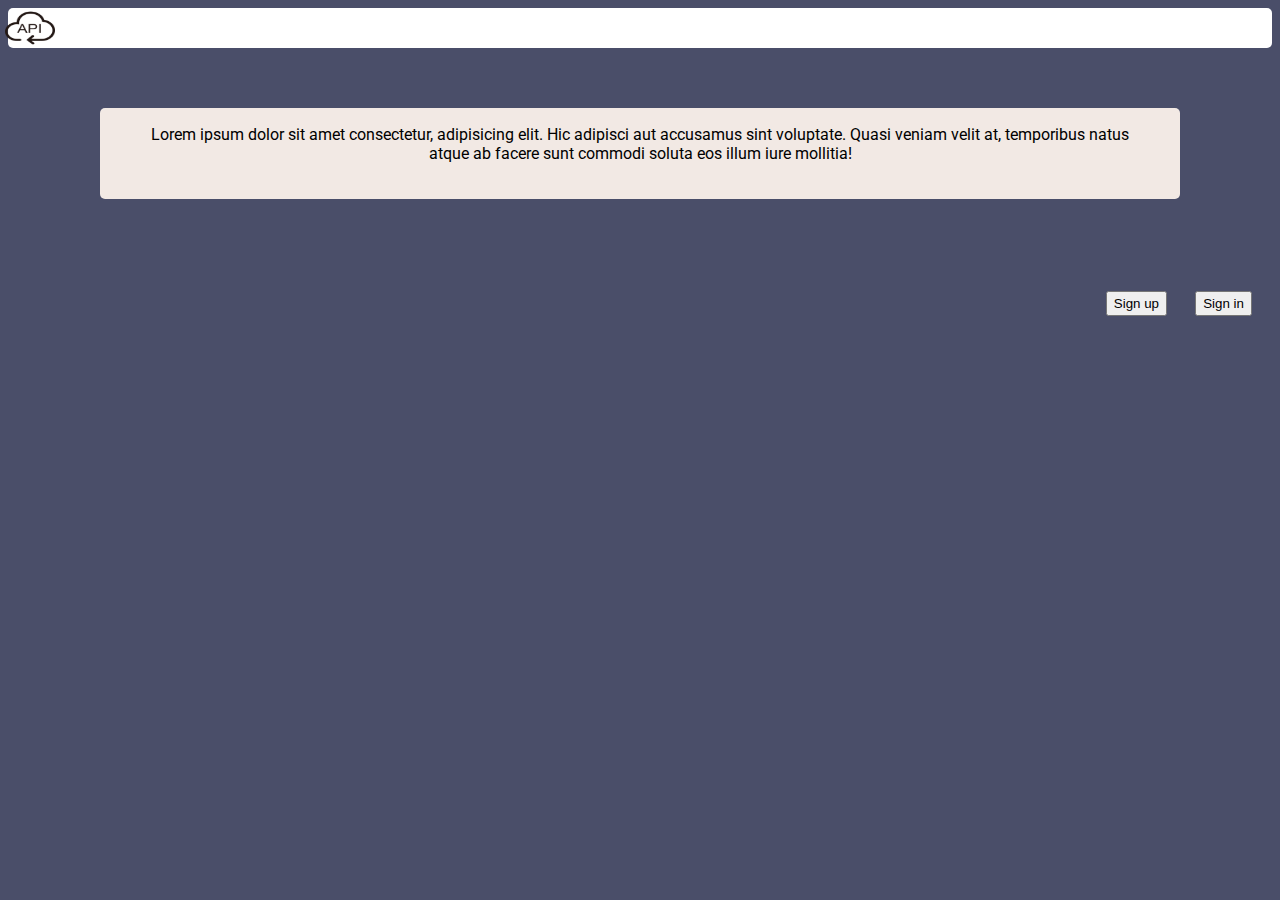
<file: public/index.html>
<!DOCTYPE html>
<html lang="en">
<head>
    <meta charset="UTF-8">
    <meta http-equiv="X-UA-Compatible" content="IE=edge">
    <meta name="viewport" content="width=device-width, initial-scale=1.0">
    <link rel="stylesheet" href="static/css/home.css">
    <script src="static/scripts/index.js"></script>
    <title>Home</title>
</head>
<body>
    <div class="header">
        <div>
            <a href="index.html"><img class="logo" src="static/media/api.png" width="50px" height="40px" alt="logo api"></a>
        </div>

        <div id="login">
            <a href="login.html"><input class="login_button" type="button" value="Sign in"></a>
        </div>

        <div id="register">
            <a href="register.html"><input class="register_button" type="button" value="Sign up"></a>
        </div>
    </div> 


    <main>
        <p>Lorem ipsum dolor sit amet consectetur, adipisicing elit. Hic adipisci aut accusamus sint voluptate. Quasi veniam velit at, temporibus natus atque ab facere sunt commodi soluta eos illum iure mollitia!</p>
    </main>
</body>
</html>
</file>
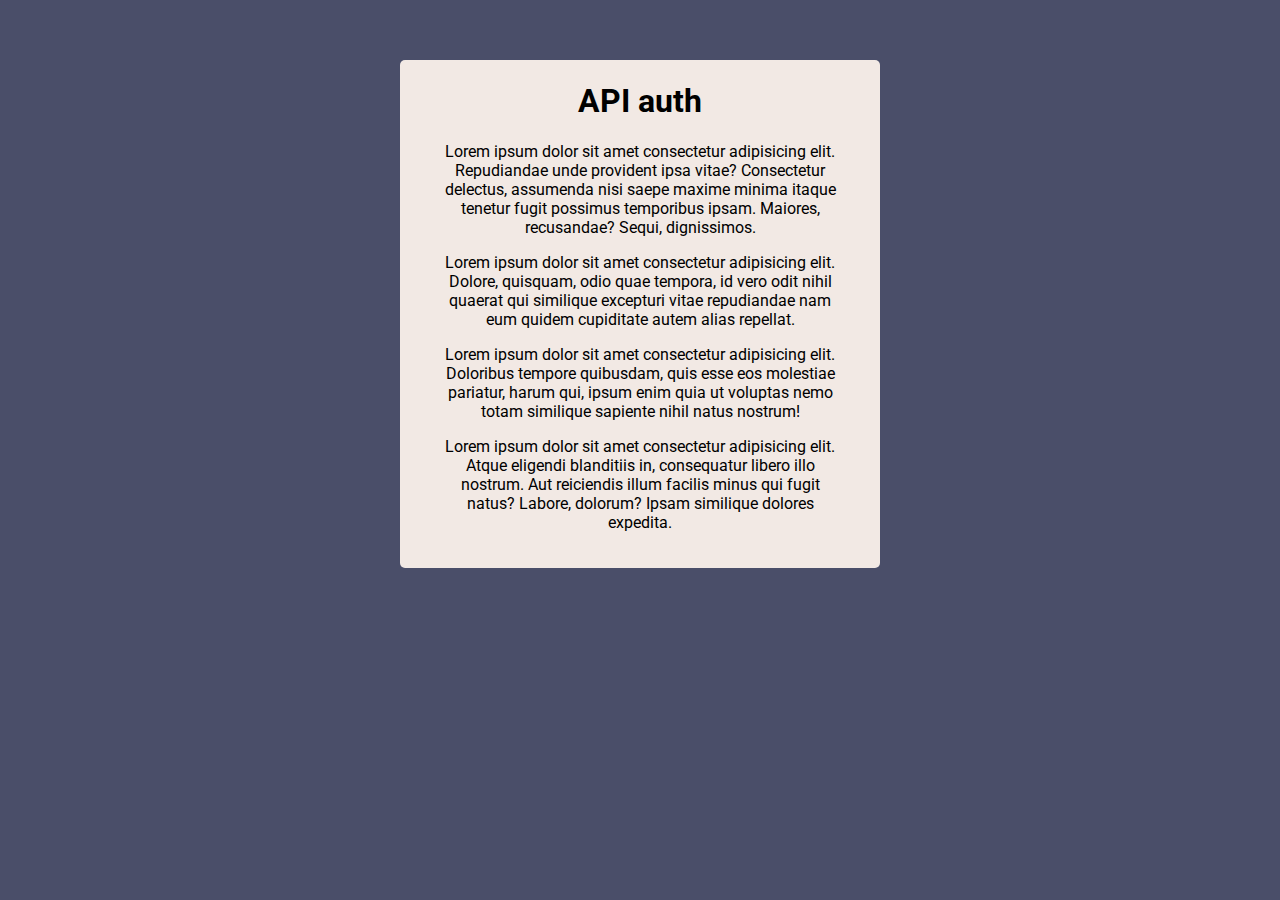
<file: public/auth.html>
<!DOCTYPE html>
<html lang="en">
<head>
    <meta charset="UTF-8">
    <meta http-equiv="X-UA-Compatible" content="IE=edge">
    <meta name="viewport" content="width=device-width, initial-scale=1.0">
    <link rel="stylesheet" href="static/css/stylesheet.css">
    <script src="static/scripts/auth.js" defer></script>
    <title>API</title>
</head>
<body>
    <main>
    <h1>API auth</h1>
    <p>Lorem ipsum dolor sit amet consectetur adipisicing elit. Repudiandae unde provident ipsa vitae? Consectetur delectus, assumenda nisi saepe maxime minima itaque tenetur fugit possimus temporibus ipsam. Maiores, recusandae? Sequi, dignissimos.</p>
    <p>Lorem ipsum dolor sit amet consectetur adipisicing elit. Dolore, quisquam, odio quae tempora, id vero odit nihil quaerat qui similique excepturi vitae repudiandae nam eum quidem cupiditate autem alias repellat.</p>
    <p>Lorem ipsum dolor sit amet consectetur adipisicing elit. Doloribus tempore quibusdam, quis esse eos molestiae pariatur, harum qui, ipsum enim quia ut voluptas nemo totam similique sapiente nihil natus nostrum!</p>
    <p>Lorem ipsum dolor sit amet consectetur adipisicing elit. Atque eligendi blanditiis in, consequatur libero illo nostrum. Aut reiciendis illum facilis minus qui fugit natus? Labore, dolorum? Ipsam similique dolores expedita.</p>
</main>
</body>
</html>
</file>
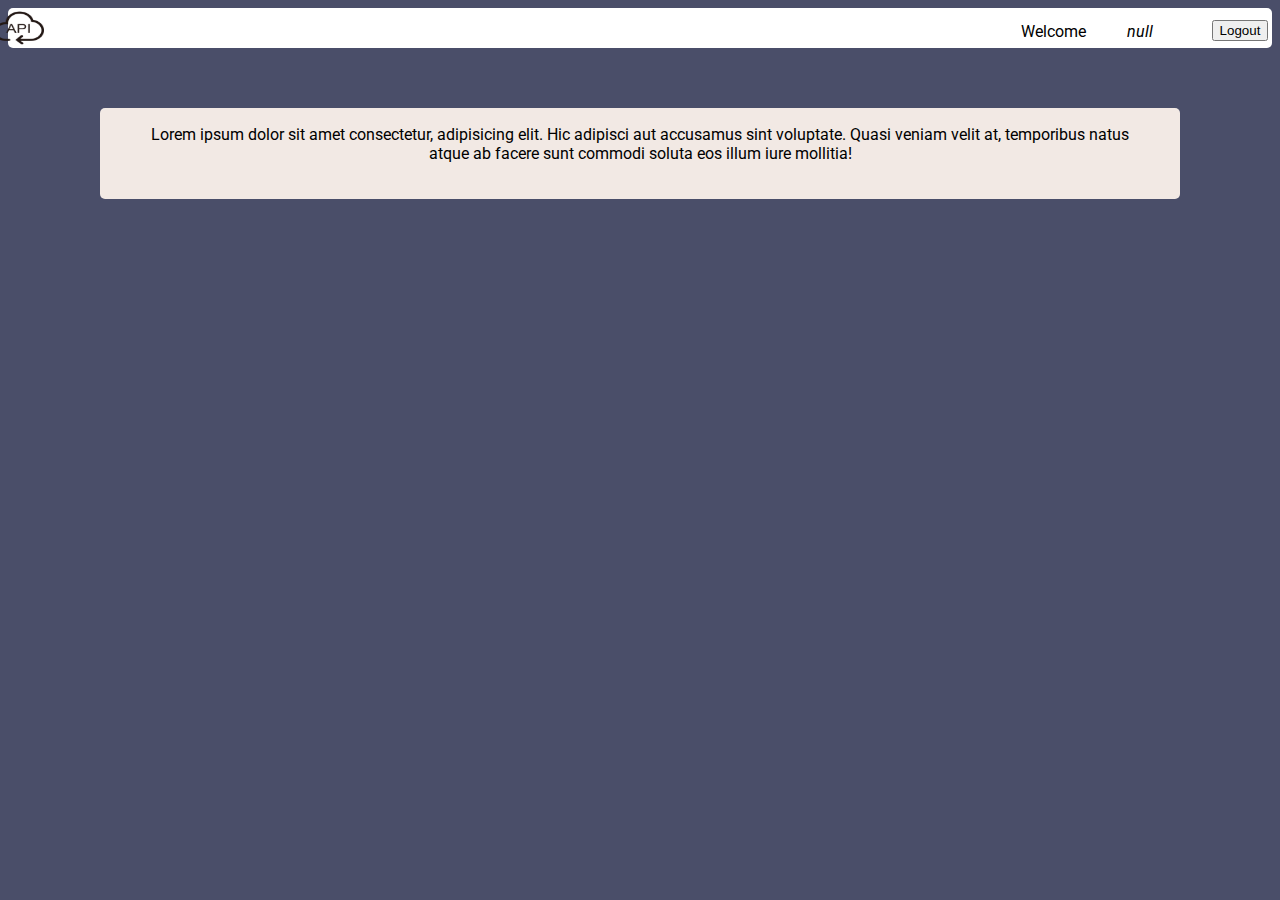
<file: public/index_auth.html>
<!DOCTYPE html>
<html lang="en">
<head>
    <meta charset="UTF-8">
    <meta http-equiv="X-UA-Compatible" content="IE=edge">
    <meta name="viewport" content="width=device-width, initial-scale=1.0">
    <link rel="stylesheet" href="static/css/index_auth.css">
    <script src="static/scripts/index_auth.js"> defer </script>
    <title>Home</title>
</head>
<body>
    <div class="header">
        <div>

        </div>

        <a href="index.html"><img class="logo" src="static/media/api.png" width="50px" height="40px" alt="logo api"></a>

        <div id="username_div">
            
        </div>

        <div id="welcome_div">

        </div>

        <div id="logout_div">
            <a href="index.html"><input onclick="logOut()" class="logout" type="button" value="Logout"></a>
        </div>
    </div> 

    <main>
        <p>Lorem ipsum dolor sit amet consectetur, adipisicing elit. Hic adipisci aut accusamus sint voluptate. Quasi veniam velit at, temporibus natus atque ab facere sunt commodi soluta eos illum iure mollitia!</p>
    </main>

    <script>
    
    const username = document.createElement('span')
    const welcome = document.createElement('span')
    welcome.innerText = "Welcome"
    username.innerText = `${localStorage.getItem('user')}`
    welcome.classList.add('welcome')
    username.classList.add('username')
    const div_welcome = document.getElementById('welcome_div')
    div_welcome.appendChild(welcome)
    const div_username  = document.getElementById('username_div')
    div_username.appendChild(username)

    </script>
</body>
</html>
</file>
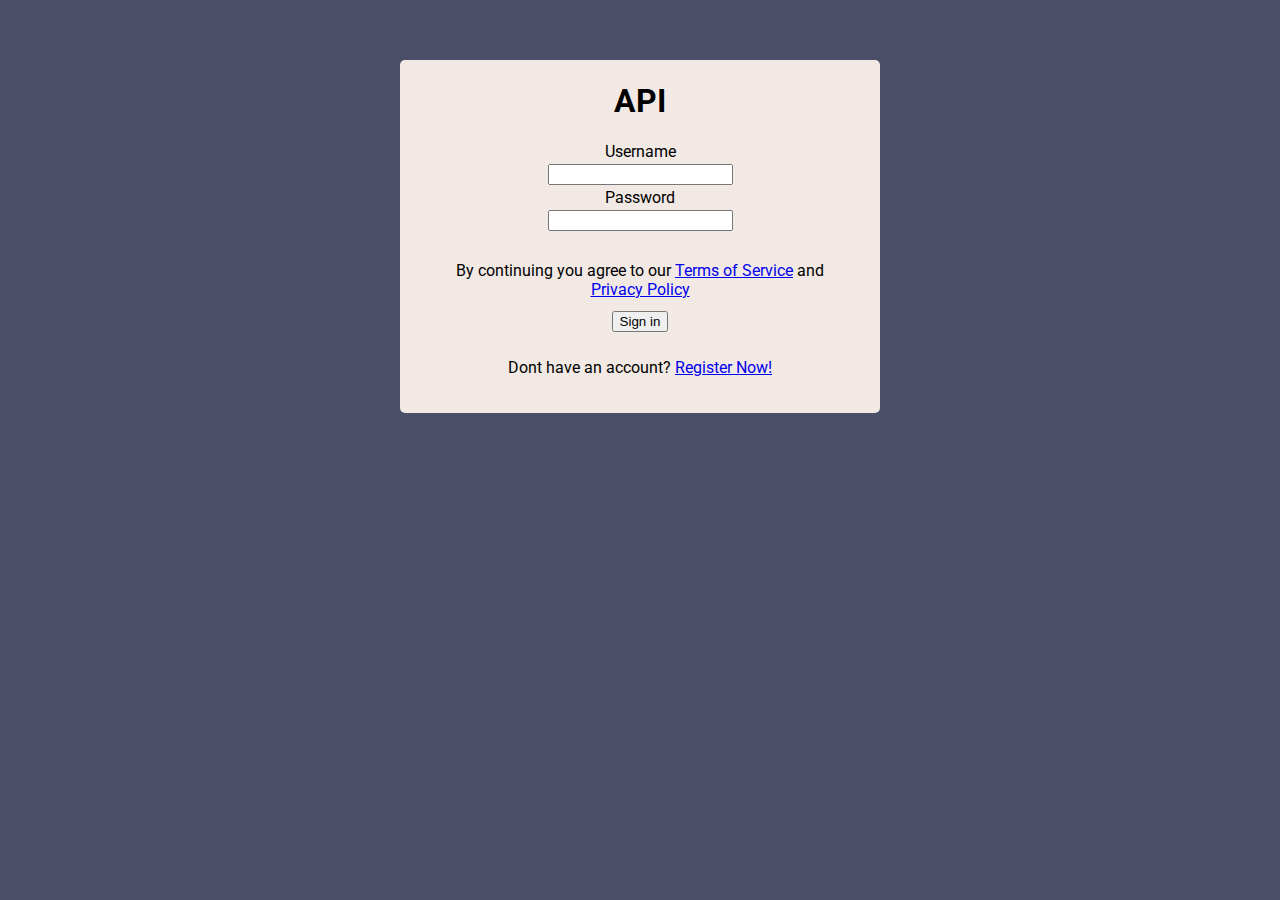
<file: public/login.html>
<!DOCTYPE html>
<html>
    <head>
        <title>API Sign in</title>
        <link rel="stylesheet" type="text/css" href="static/css/stylesheet.css" />
        <meta name="viewport" content="width=device-width, initial-scale=1.0">
        <script src="static/scripts/login.js" defer></script>
    </head>
    <body>

        <main>
            <form id="form_data">
                <h1>API</h1>
                
                Username<br>
                <input id="login_username" required type="text" name="name"><br>
                Password<br>
                <input id="login_password" required type="password" name="password"><br>
                <label class="services">
                    <br> By continuing you agree to our
                    <a href="#service">Terms of Service</a> and <a href="#policy">Privacy Policy</a>
                </label>
                    
                <div class="button">
                    <input type="submit" id="button_" class="button" value="Sign in">
                </div>
            </form>

            <p id="sign-in">Dont have an account? <a href="register.html">Register Now!</a></p>

    </main>
</body>
</html>
</file>
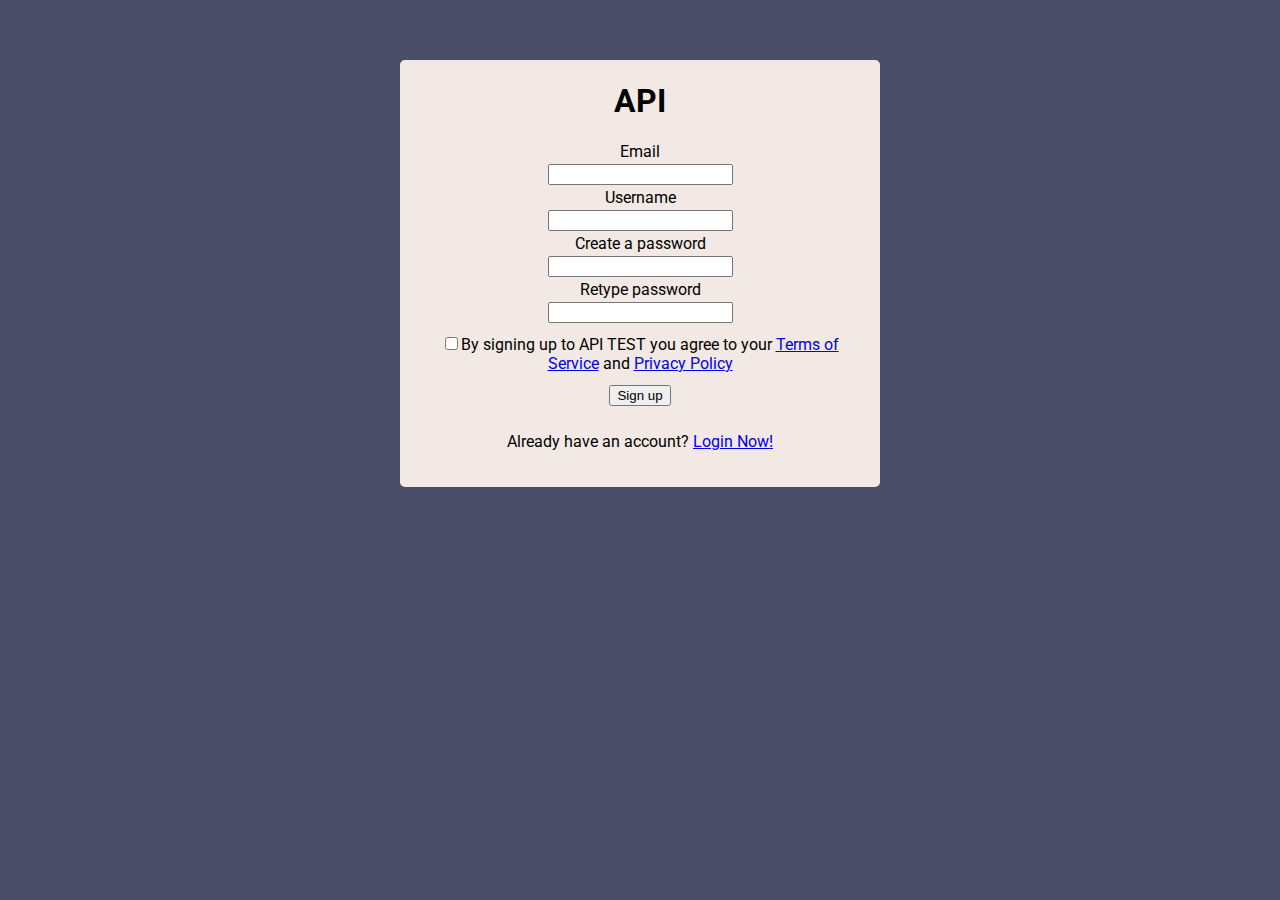
<file: public/register.html>
<!DOCTYPE html>
<html>
    <head>
        <title>API Sign up</title>
        <link rel="stylesheet" type="text/css" href="static/css/stylesheet.css" />
        <meta name="viewport" content="width=device-width, initial-scale=1.0">
        <script src="static/scripts/register.js" defer></script>
    </head>
    <body>

        <main>
            <form id="form_data">
                <h1>API</h1>
                
                Email<br>
                <input id="email" required type="email" name="name"><br>
                Username<br>
                <input id="username" required type="text" name="name"><br>
                Create a password<br>
                <input id="password" required type="password" name="password"><br>
                Retype password<br>
                <input id="password2" required id="retype" type="password" name="retype_password"><br>
                
                <label class="services">
                    <input required type="checkbox" name="terms">By signing up to API TEST you agree to your
                    <a href="#service">Terms of Service</a> and <a href="#policy">Privacy Policy</a>
                </label>
                    
                <div class="button">
                    <input type="submit" class="button" value="Sign up">
                </div>
            </form>
            
            <p id="sign-in">Already have an account? <a href="login.html">Login Now!</a></p>
            
        </main>
</body>
</html>
</file>
<file: public/static/css/home.css>
@charset 'UTF-8';
@import url('https://fonts.googleapis.com/css2?family=Roboto&display=swap');

body {
    text-align: center;
    font: normal 1em Roboto;
    background-color: #4A4E69;
}

#home {
    text-align: left;
    margin-left: 10px;
    margin: auto;
}

.button {
    margin-top: 10px;
    margin-bottom: 10px;
}

input {
    margin: 3px;
}

input#retype {
    margin-bottom: 10px;
}

main {
    margin: auto;
    margin-top: 60px;
    width: 1000px;
    background-color: #F2E9E4;
    border-radius: 5px;
    padding-top: 1px;
    padding-left: 40px;
    padding-right: 40px;
    padding-bottom: 20px;
}

p#footer {
    display: inline-block;
    margin-top: 10px;
}

.header {
    background-color: white;
    height: 40px;
    border-radius: 5px;
}

.logo {
    text-align: left;
    position: absolute;
    right: 1225px;
}

div#login {
    text-align: right;
    position: absolute;
    right: 25px;
    bottom: 581px;
}

div#register {
    text-align: right;
    position: absolute;
    right: 110px;
    bottom: 581px;
}

.login_button {
    height: 25px;
}

.register_button {
    height: 25px;
}


.welcome {
    text-align: right;
    position: relative;
    right: 200px;
    bottom: 80px;
}

.user {
    text-align: right;
    position: relative;
    right: 100px;
    bottom: 115.9px;
    font-style: italic;
}
</file>
<file: public/static/css/stylesheet.css>
@charset 'UTF-8';
@import url('https://fonts.googleapis.com/css2?family=Roboto&display=swap');

body {
    text-align: center;
    font: normal 1em Roboto;
    background-color: #4A4E69;
}

#home {
    text-align: left;
    margin-left: 10px;
    margin: auto;
}

.button {
    margin-top: 10px;
    margin-bottom: 10px;
}

input {
    margin: 3px;
}

input#retype {
    margin-bottom: 15px;
}

main {
    margin: auto;
    margin-top: 60px;
    width: 400px;
    background-color: #F2E9E4;
    border-radius: 5px;
    padding-top: 1px;
    padding-left: 40px;
    padding-right: 40px;
    padding-bottom: 20px;
}

.services {
    position: relative;
    top: 8px;
}
</file>
<file: public/static/css/index_auth.css>
@charset 'UTF-8';
@import url('https://fonts.googleapis.com/css2?family=Roboto&display=swap');

body {
    text-align: center;
    font: normal 1em Roboto;
    background-color: #4A4E69;
}

main {
    margin: auto;
    margin-top: 60px;
    width: 1000px;
    background-color: #F2E9E4;
    border-radius: 5px;
    padding-top: 1px;
    padding-left: 40px;
    padding-right: 40px;
    padding-bottom: 20px;
}

.header {
    background-color: white;
    height: 40px;
    border-radius: 5px;
}

.logo {
    text-align: left;
    position: absolute;
    right: 1236px;
}

div#login {
    text-align: right;
    position: relative;
    right: 25px;
    bottom: 38px;
}

.logout {
    text-align: right;
    position: relative;
    left: 600px;
    bottom: 26px;
}

.username {
    text-align: right;
    position: relative;
    left: 500px;
    top: 14px;
    font-style: italic;

}

.welcome {
    text-align: right;
    position: relative;
    left: 413px;
    bottom: 5px;
}
</file>
